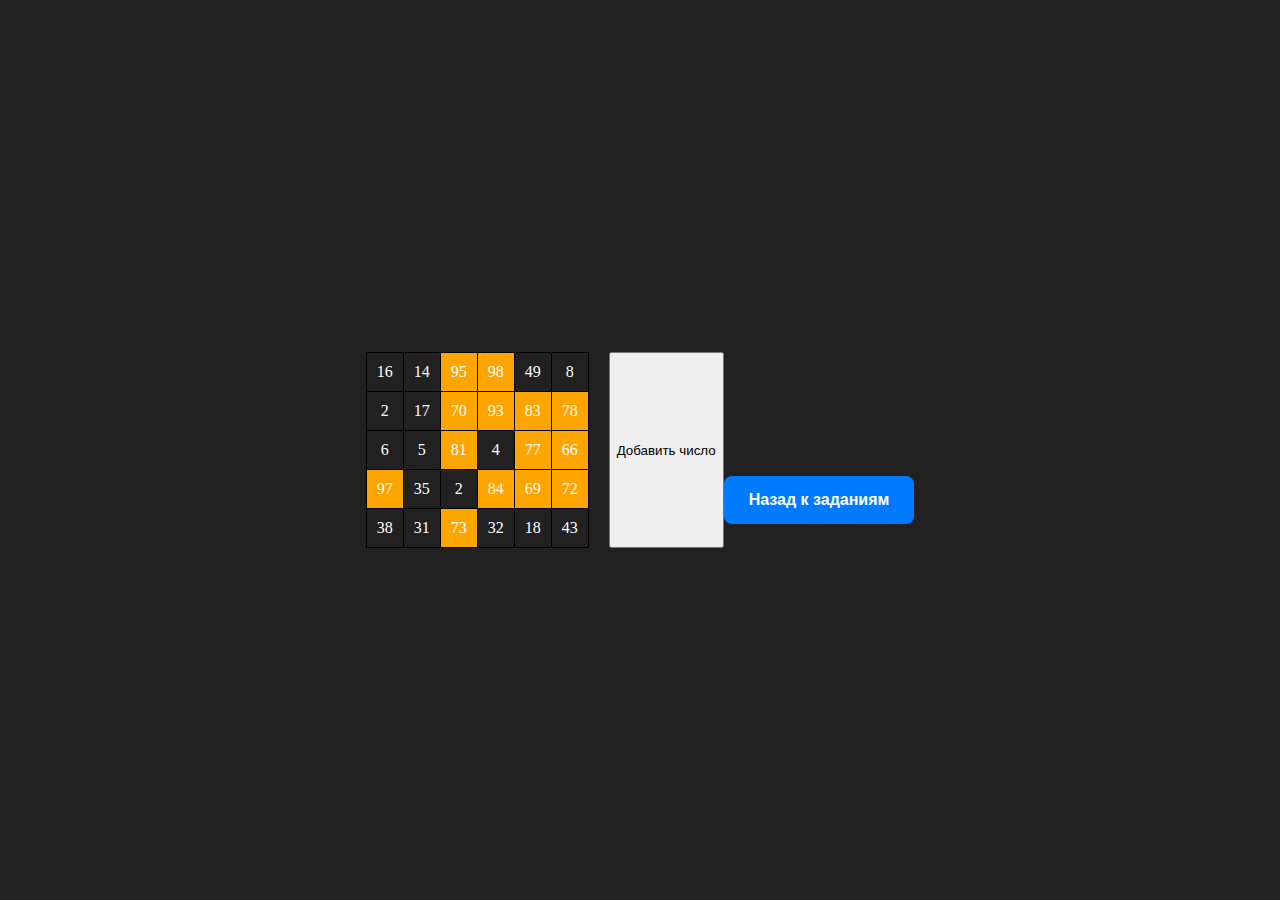
<file: 1zadanie.html>
<!DOCTYPE html>
<html lang="en">
<head>
<meta charset="UTF-8">
<meta http-equiv="X-UA-Compatible" content="IE=edge">
<meta name="viewport" content="width=device-width, initial-scale=1.0">
<title>КТ1</title>
<!-- For all browsers -->
<link rel="icon" type="image/png" sizes="32x32" href="pngs/icon.png"/>
<link rel="icon" type="image/png" sizes="16x16" href="pngs/icon.png"/>
<!-- For Google and Android -->
<link rel="icon" type="image/png" sizes="48x48" href="pngs/icon.png"/>
<link rel="icon" type="image/png" sizes="192x192" href="pngs/icon.png"/>
<!-- For iPad -->
<link rel="apple-touch-icon" type="image/png" sizes="167x167" href="pngs/icon.png"/>
<!-- For iPhone -->
<link rel="apple-touch-icon" type="image/png" sizes="180x180" href="pngs/icon.png"/>

<link rel="stylesheet" href="style.css">
<style>
  body {
    display: flex;
    align-items: center;
    justify-content: center;
    height: 100vh;
    margin: 0;
    padding: 0;
    background-color: #212121;
    color: white;
  }
  .container {
    display: flex;
  }
  table {
    border-collapse: collapse;
  }
  table td {
    border: 1px solid black;
    padding: 10px;
    text-align: center;
  }
  button {
    margin-left: 20px;
  }
</style>
</head>
<body>
    <div class="container">
        <table>
            <tbody id="table-body">
            </tbody>
        </table>
        <button onclick="addRandomNumber()">Добавить число</button>
    </div>
    <main>
      <section id="task-links">
          <div class="buttons-container">
              <a href="index.html" class="task-button">Назад к заданиям</a>
          </div>
      </section>
  </main>

<script>
  const randomNumbers = Array.from({ length: 30 }, () => Math.floor(Math.random() * 100));

  const tableBody = document.getElementById('table-body');
  let index = 0;
  for (let i = 0; i < 5; i++) {
    const row = document.createElement('tr');
    for (let j = 0; j < 6; j++) {
      const cell = document.createElement('td');
      cell.textContent = randomNumbers[index];
      if (randomNumbers[index] >= 50) {
        cell.style.backgroundColor = 'orange';
      }
      row.appendChild(cell);
      index++;
    }
    tableBody.appendChild(row);
  }

  function addRandomNumber() {
    const randomNumber = Math.floor(Math.random() * 100);
    const newCell = document.createElement('td');
    newCell.textContent = randomNumber;
    if (randomNumber >= 50) {
      newCell.style.backgroundColor = 'orange';
    }
    if (index % 6 === 0) {
      const newRow = document.createElement('tr');
      newRow.appendChild(newCell);
      tableBody.appendChild(newRow);
    } else {
      const currentRow = tableBody.lastChild;
      currentRow.appendChild(newCell);
    }
    index++;
  }
</script>
</body>
</html>
</file>
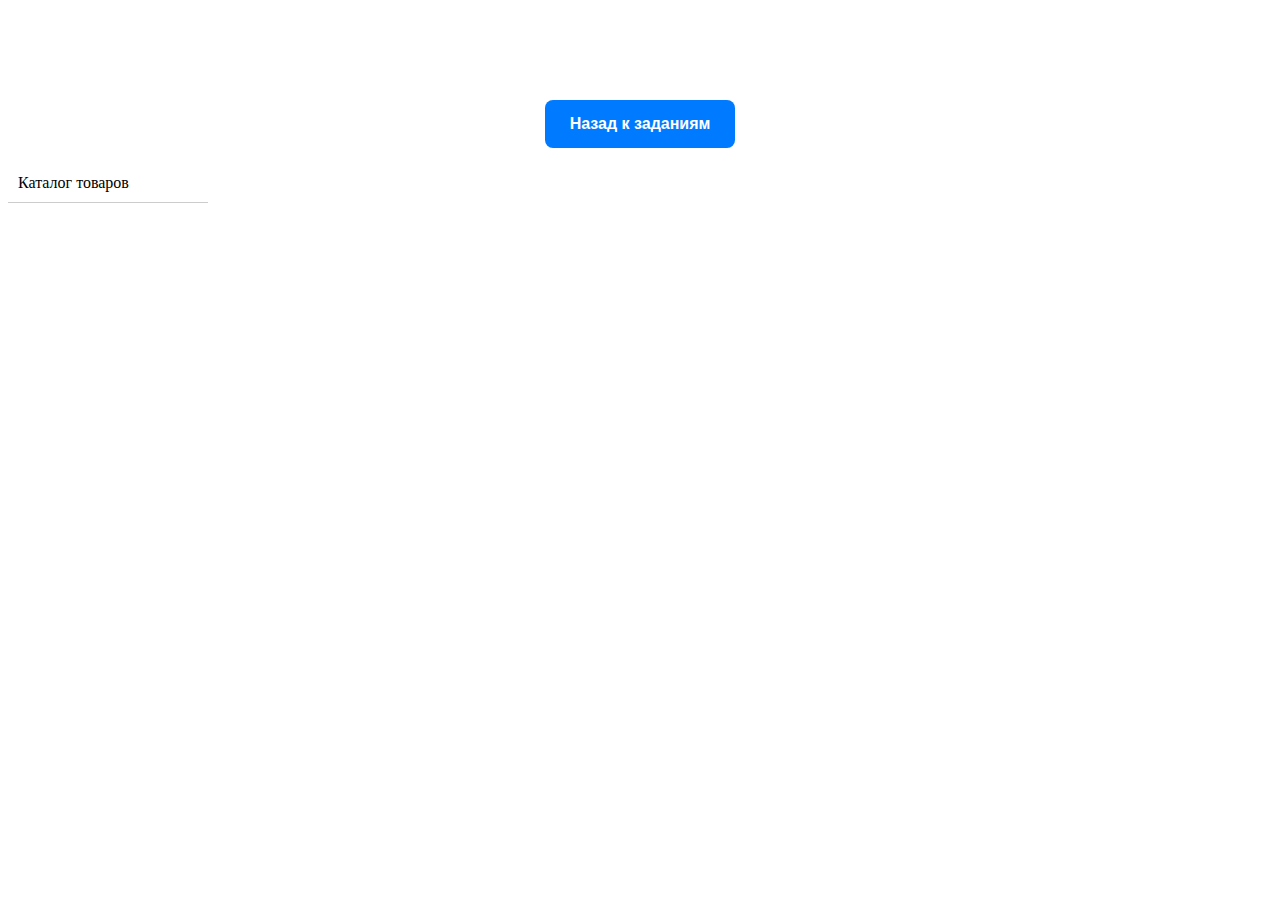
<file: 2zadanie.html>
<!DOCTYPE html>
<html lang="en">
<head>
    <meta charset="UTF-8">
    <meta http-equiv="X-UA-Compatible" content="IE=edge">
    <meta name="viewport" content="width=device-width, initial-scale=1.0">
    <title>KT2</title>
    <!-- For all browsers -->
    <link rel="icon" type="image/png" sizes="32x32" href="pngs/icon.png"/>
    <link rel="icon" type="image/png" sizes="16x16" href="pngs/icon.png"/>
    <!-- For Google and Android -->
    <link rel="icon" type="image/png" sizes="48x48" href="pngs/icon.png"/>
    <link rel="icon" type="image/png" sizes="192x192" href="pngs/icon.png"/>
    <!-- For iPad -->
    <link rel="apple-touch-icon" type="image/png" sizes="167x167" href="pngs/icon.png"/>
    <!-- For iPhone -->
    <link rel="apple-touch-icon" type="image/png" sizes="180x180" href="pngs/icon.png"/>
    <link rel="stylesheet" href="style.css">
    <style>
        .menu {
            list-style: none;
            padding: 0;
            width: 200px;
        }
        .menu li {
            cursor: pointer;
            border-bottom: 1px solid #ccc;
            padding: 10px;
        }
        .menu .submenu {
            display: none;
            padding-left: 20px;
        }
        .menu .submenu .submenu {
            padding-left: 40px;
        }
    </style>
</head>
<body>
    <main>
        <section id="task-links">
            <div class="buttons-container">
                <a href="index.html" class="task-button">Назад к заданиям</a>
            </div>
        </section>
    </main>
    <ul class="menu">
        <li>Каталог товаров
            <ul class="submenu">
                <li>Книги
                    <ul class="submenu">
                        <li>Отечественные</li>
                        <li>Зарубежные
                            <ul class="submenu">
                                <li>Детективы</li>
                                <li>Научная фантастика</li>
                                <li>Исторические</li>
                            </ul>
                        </li>
                    </ul>
                </li>
                <li>DVD
                    <ul class="submenu">
                        <li>Отечественные
                            <ul class="submenu">
                                <li>Детективы</li>
                                <li>Научная фантастика</li>
                                <li>Исторические</li>
                            </ul>
                        </li>
                        <li>Зарубежные
                            <ul class="submenu"></ul>
                        </li>
                    </ul>
                </li>
            </ul>
        </li>
    </ul>

    <script>
        const menuItems = document.querySelectorAll('.menu li');
    
        menuItems.forEach(item => {
            item.addEventListener('click', (e) => {
                e.stopPropagation();
    
                const submenu = item.querySelector('.submenu');
                if (submenu) {
                    submenu.style.display = submenu.style.display === 'block' ? 'none' : 'block';
                } else {
                    const link = item.querySelector('a');
                    if (link && link.href) {
                        window.location.href = link.href;
                    }
                }
            });
        });
    
        document.addEventListener('click', (e) => {
            menuItems.forEach(item => {
                const submenu = item.querySelector('.submenu');
                if (submenu && submenu.style.display === 'block' && !item.contains(e.target)) {
                    submenu.style.display = 'none';
                }
            });
        });
    </script>
    
    
</body>
</html>
</file>
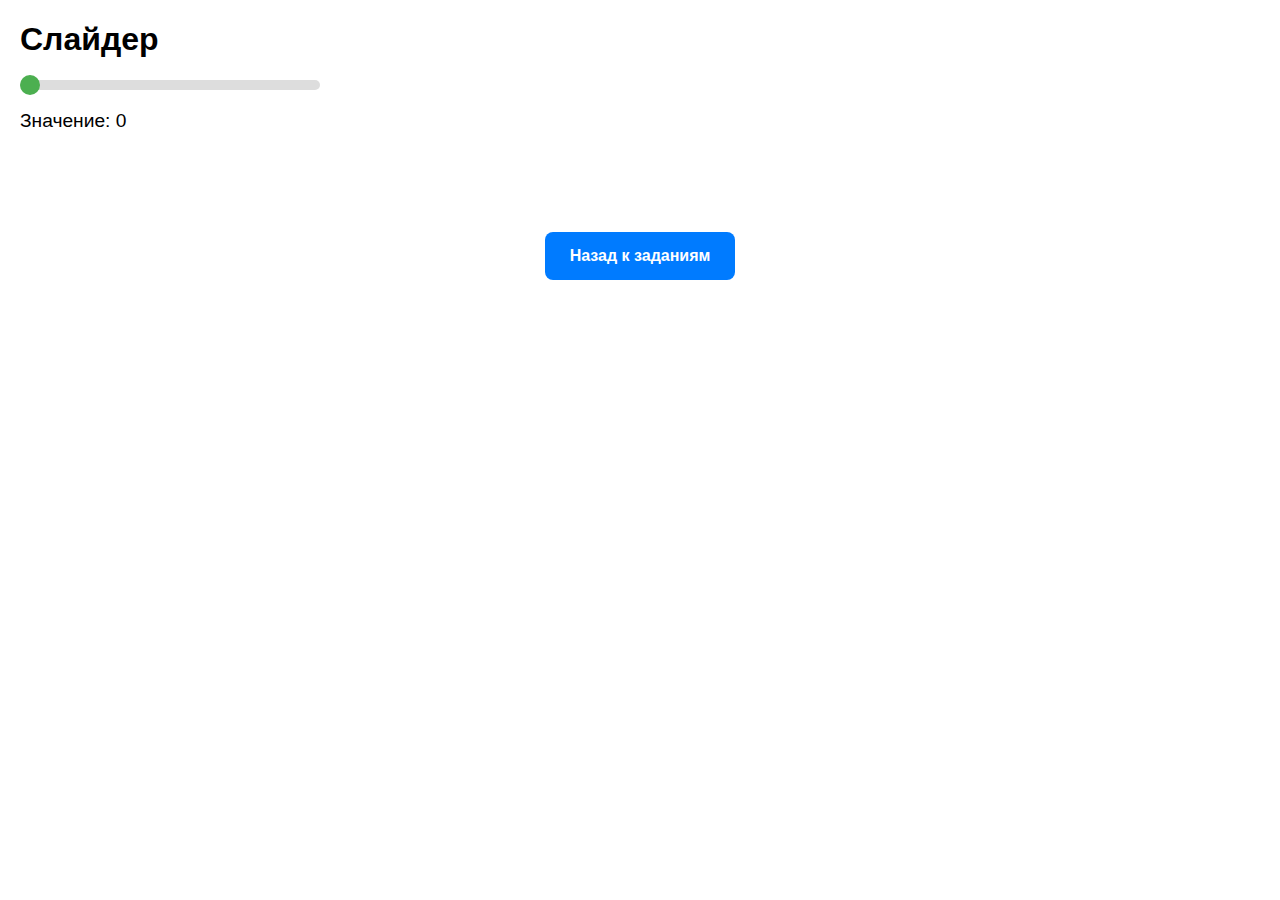
<file: 3zadanie.html>
<!DOCTYPE html>
<html lang="ru">
<head>
    <meta charset="UTF-8">
    <meta name="viewport" content="width=device-width, initial-scale=1.0">
    <title>KT3</title>
    <!-- For all browsers -->
    <link rel="icon" type="image/png" sizes="32x32" href="pngs/icon.png"/>
    <link rel="icon" type="image/png" sizes="16x16" href="pngs/icon.png"/>
    <!-- For Google and Android -->
    <link rel="icon" type="image/png" sizes="48x48" href="pngs/icon.png"/>
    <link rel="icon" type="image/png" sizes="192x192" href="pngs/icon.png"/>
    <!-- For iPad -->
    <link rel="apple-touch-icon" type="image/png" sizes="167x167" href="pngs/icon.png"/>
    <!-- For iPhone -->
    <link rel="apple-touch-icon" type="image/png" sizes="180x180" href="pngs/icon.png"/>
    <link rel="stylesheet" href="style.css">
    <style>
        body {
            font-family: Arial, sans-serif;
            margin: 20px;
        }
        #slider {
            width: 300px;
            height: 10px;
            background-color: #ddd;
            position: relative;
            margin: 20px 0;
            border-radius: 5px;
        }
        #thumb {
            width: 20px;
            height: 20px;
            background-color: #4CAF50;
            position: absolute;
            top: -5px;
            border-radius: 50%;
            cursor: pointer;
        }
        #value {
            font-size: 1.2em;
        }
    </style>
</head>
<body>

    <h1>Слайдер</h1>
    <div id="slider">
        <div id="thumb"></div>
    </div>
    <div id="value">Значение: 0</div>
    <main>
        <section id="task-links">
            <div class="buttons-container">
                <a href="index.html" class="task-button">Назад к заданиям</a>
            </div>
        </section>
    </main>

    <script>
        const slider = document.getElementById('slider');
        const thumb = document.getElementById('thumb');
        const valueDisplay = document.getElementById('value');
        let isDragging = false;

        thumb.style.left = '0px';
        thumb.addEventListener('mousedown', (e) => {
            isDragging = true;
            e.preventDefault();
        });

        document.addEventListener('mousemove', (e) => {
            if (isDragging) {
                const sliderRect = slider.getBoundingClientRect();
                let newLeft = e.clientX - sliderRect.left - thumb.offsetWidth / 2;

                if (newLeft < 0) {
                    newLeft = 0;
                } else if (newLeft > sliderRect.width - thumb.offsetWidth) {
                    newLeft = sliderRect.width - thumb.offsetWidth;
                }

                thumb.style.left = newLeft + 'px';
                const value = Math.round((newLeft / (sliderRect.width - thumb.offsetWidth)) * 100);
                valueDisplay.innerText = `Значение: ${value}`;
            }
        });

        document.addEventListener('mouseup', () => {
            isDragging = false;
        });
    </script>
    </body>
</html>
</file>
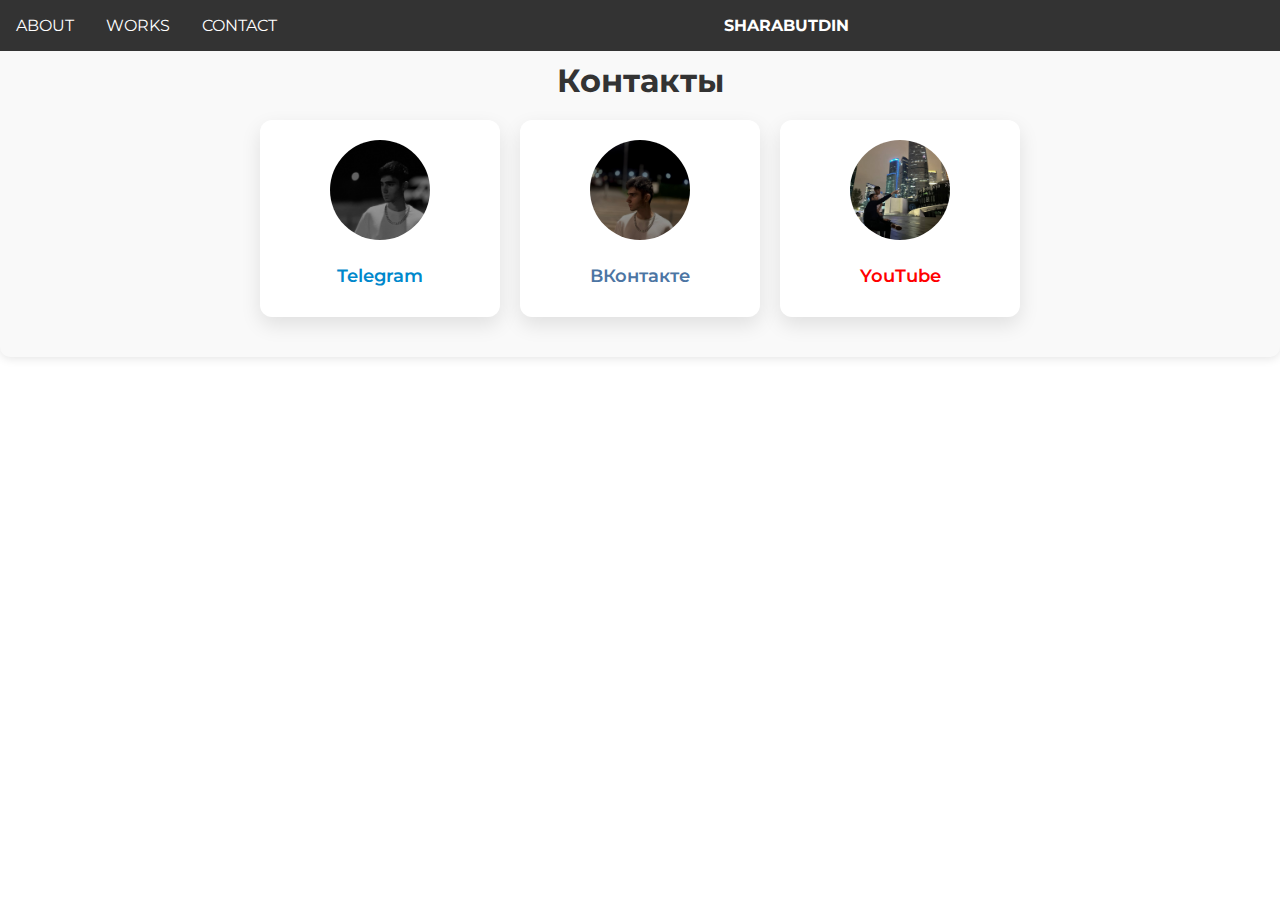
<file: web/contact.html>
<!DOCTYPE html>
<html lang="ru">
<head>
    <meta charset="UTF-8">
    <meta name="viewport" content="width=device-width, initial-scale=1.0">
    <title>Портфолио SHARABUTDIN - CONTACT</title>
    <link href="https://fonts.googleapis.com/css2?family=Montserrat:wght@400;700&display=swap" rel="stylesheet">
    <link rel="stylesheet" href="styles.css">
</head>
<body>

<header>
    <nav>
        <div class="nav-left">
            <a href="../5zadanie.html">ABOUT</a>
            <a href="works.html">WORKS</a>
            <a href="contact.html">CONTACT</a>
        </div>
        <div class="title">SHARABUTDIN</div>
    </nav>
</header>

<section id="contact">
    <h1>Контакты</h1>
    <div class="contact-cards">
        <!-- Телеграм -->
        <div class="contact-card">
            <img src="image1.jpg" class="contact-photo">
            <a href="https://t.me/E777BE65" target="_blank" class="contact-link tg-link">Telegram</a>
        </div>
        <!-- ВКонтакте -->
        <div class="contact-card">
            <img src="image5.jpg" class="contact-photo">
            <a href="https://vk.com/dav__077" target="_blank" class="contact-link vk-link">ВКонтакте</a>
        </div>
        <!-- ВКонтакте -->
        <div class="contact-card">
            <img src="image8.jpg" class="contact-photo">
            <a href="https://www.youtube.com/@vnasakara" target="_blank" class="contact-link yt-link">YouTube</a>
        </div>
    </div>
</section>

<script src="script.js"></script>
</body>
</html>
</file>
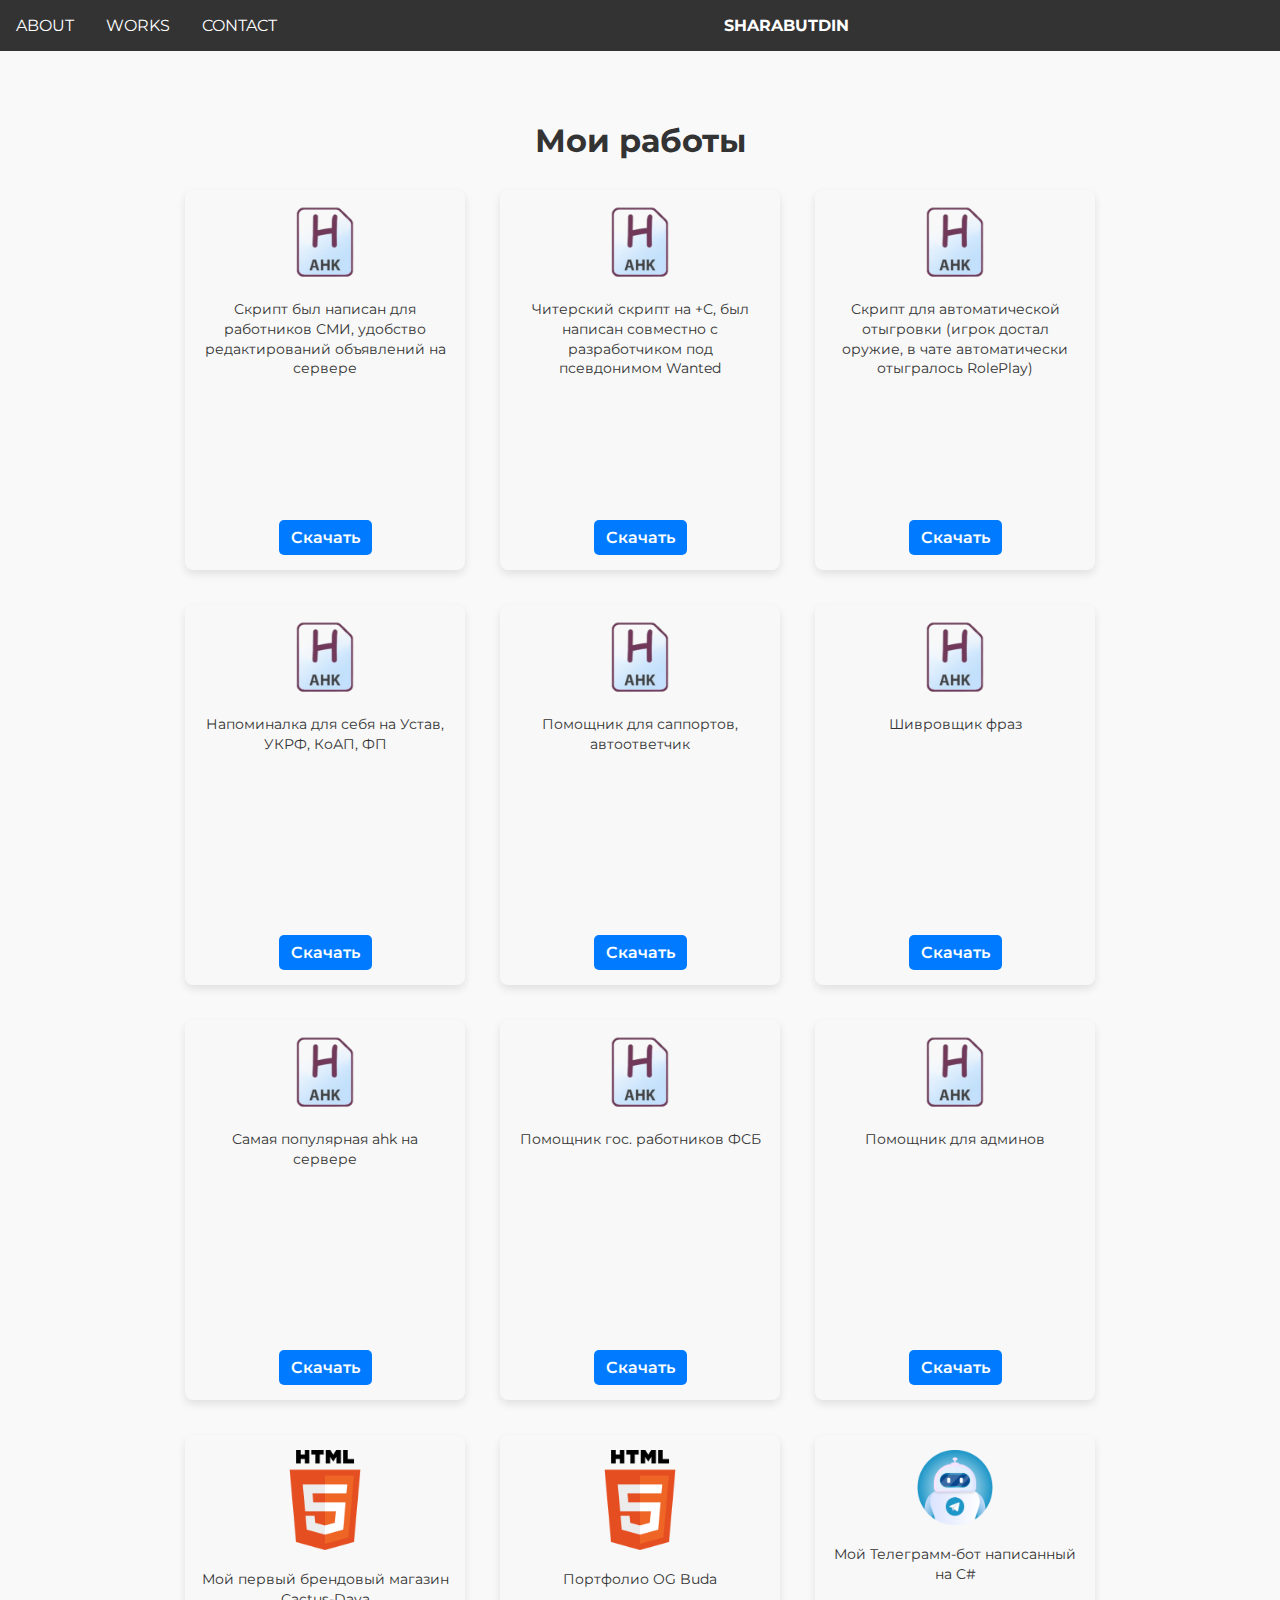
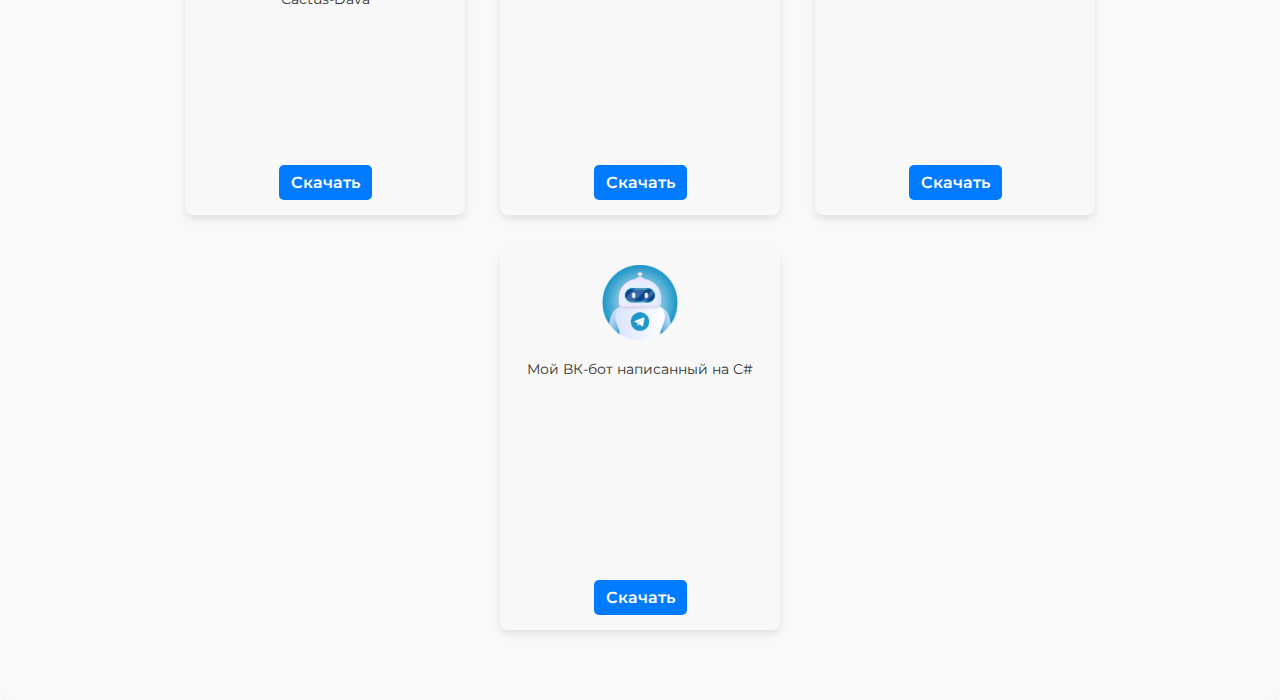
<file: web/works.html>
<!DOCTYPE html>
<html lang="ru">
<head>
    <meta charset="UTF-8">
    <meta name="viewport" content="width=device-width, initial-scale=1.0">
    <title>Портфолио SHARABUTDIN - WORKS</title>
    <link href="https://fonts.googleapis.com/css2?family=Montserrat:wght@400;700&display=swap" rel="stylesheet">
    <link rel="stylesheet" href="styles.css">
</head>
<body>

<header>
    <nav>
        <div class="nav-left">
            <a href="../5zadanie.html">ABOUT</a>
            <a href="works.html">WORKS</a>
            <a href="contact.html">CONTACT</a>
        </div>
        <div class="title">SHARABUTDIN</div>
    </nav>
</header>

<section id="works">
    <h1>Мои работы</h1>
    <div class="works-gallery">
        <div class="work-item">
            <img src="ahk-logo.png">
            <p>Скрипт был написан для работников СМИ, удобство редактирований объявлений на сервере</p>
            <a href="SMI_redaktor.ahk" download class="download-button">Скачать</a>
        </div>
        <div class="work-item">
            <img src="ahk-logo.png">
            <p>Читерский скрипт на +С, был написан совместно с разработчиком под псевдонимом Wanted</p>
            <a href="cbug.ahk" download class="download-button">Скачать</a>
        </div>
        <div class="work-item">
            <img src="ahk-logo.png">
            <p>Скрипт для автоматической отыгровки (игрок достал оружие, в чате автоматически отыгралось RolePlay)</p>
            <a href="auto-weapons.ahk" download class="download-button">Скачать</a>
        </div>
        <div class="work-item">
            <img src="ahk-logo.png">
            <p>Напоминалка для себя на Устав, УКРФ, КоАП, ФП</p>
            <a href="Ustav_FP_UKRF_KoAP_obnovlyonny.ahk" download class="download-button">Скачать</a>
        </div>
        <div class="work-item">
            <img src="ahk-logo.png">
            <p>Помощник для саппортов, автоответчик</p>
            <a href="Support.ahk" download class="download-button">Скачать</a>
        </div>
        <div class="work-item">
            <img src="ahk-logo.png">
            <p>Шивровщик фраз</p>
            <a href="shifrovschik_fraz.ahk" download class="download-button">Скачать</a>
        </div>
        <div class="work-item">
            <img src="ahk-logo.png">
            <p>Самая популярная ahk на сервере</p>
            <a href="GH.ahk" download class="download-button">Скачать</a>
        </div>
        <div class="work-item">
            <img src="ahk-logo.png">
            <p>Помощник гос. работников ФСБ</p>
            <a href="FSB_Helper.ahk" download class="download-button">Скачать</a>
        </div>
        <div class="work-item">
            <img src="ahk-logo.png">
            <p>Помощник для админов</p>
            <a href="admin.ahk" download class="download-button">Скачать</a>
        </div>
        <div class="work-item">
            <img src="html-logo.png">
            <p>Мой первый брендовый магазин Cactus-Dava</p>
            <a href="Cactus Dava.zip" download class="download-button">Скачать</a>
        </div>
        <div class="work-item">
            <img src="html-logo.png">
            <p>Портфолио OG Buda</p>
            <a href="musicoo.zip" download class="download-button">Скачать</a>
        </div>
        <div class="work-item">
            <img src="bot.png">
            <p>Мой Телеграмм-бот написанный на C#</p>
            <a href="tg-DIASPORA.txt" download class="download-button">Скачать</a>
        </div>
        <div class="work-item">
            <img src="bot.png">
            <p>Мой ВК-бот написанный на C#</p>
            <a href="vk-bot.rar" download class="download-button">Скачать</a>
        </div>
    </div>
</section>

<script src="script.js"></script>
</body>
</html>
</file>
<file: style.css>
#task-links {
    display: flex;
    flex-direction: column;
    align-items: center;
    margin-top: 100px;
}

.buttons-container {
    display: flex;
    gap: 15px;
    flex-wrap: wrap;
    justify-content: center;
}

.task-button {
    display: inline-block;
    padding: 15px 25px;
    font-family: 'Montserrat', sans-serif;
    font-weight: 700;
    font-size: 1rem;
    color: #fff;
    background-color: #007bff;
    border-radius: 8px;
    text-align: center;
    text-decoration: none;
    transition: transform 0.3s ease, box-shadow 0.3s ease, background-color 0.3s ease;
}

.task-button:hover {
    background-color: #0056b3;
    transform: scale(1.05);
    box-shadow: 0px 8px 15px rgba(0, 123, 255, 0.3);
}

.task-button:active {
    transform: scale(1);
    box-shadow: 0px 6px 10px rgba(0, 123, 255, 0.2);
}
</file>
<file: web/styles.css>
body {
    font-family: 'Montserrat', sans-serif;
    margin: 0;
    padding: 0;
    scroll-behavior: smooth;
}

header {
    background: #333;
    color: white;
    padding: 1em 0;
    position: fixed;
    width: 100%;
    top: 0;
    left: 0;
    display: flex;
    justify-content: space-between;
    align-items: center;
}

#contact {
    display: flex;
    flex-direction: column;
    align-items: center;
    padding: 40px;
}

#contact h1 {
    font-size: 32px;
    margin-bottom: 20px;
}

/* Контейнер для карточек */
.contact-cards {
    display: flex;
    gap: 20px;
    justify-content: center;
    flex-wrap: wrap;
}

/* Стили карточек контактов */
.contact-card {
    background-color: #fff;
    border-radius: 12px;
    width: 200px;
    display: flex;
    flex-direction: column;
    align-items: center;
    padding: 20px;
    box-shadow: 0 8px 20px rgba(0, 0, 0, 0.1);
    transition: transform 0.3s;
}

.contact-card:hover {
    transform: translateY(-10px);
}

.contact-photo {
    width: 100px;
    height: 100px;
    border-radius: 50%;
    object-fit: cover;
    margin-bottom: 15px;
    transition: transform 0.3s;
}

.contact-card:hover .contact-photo {
    transform: scale(1.1);
}

.contact-link {
    font-size: 18px;
    font-weight: 600;
    color: #0077b5;
    text-decoration: none;
    padding: 10px 15px;
    border-radius: 8px;
    transition: background-color 0.3s, color 0.3s, transform 0.3s;
    text-align: center;
    width: 100%;
}

.contact-link:hover {
    background-color: #0077b5;
    color: #fff;
    transform: scale(1.05);
}

.tg-link {
    color: #0088cc;
}

.vk-link {
    color: #4c75a3;
}

.tg-link:hover {
    background-color: #0088cc;
}

.vk-link:hover {
    background-color: #4c75a3;
}

.yt-link {
    color: #FF0000;
}

.yt-link:hover {
    background-color: #FF0000;
    color: #fff;
}

nav {
    display: flex;
    align-items: center;
    justify-content: space-between;
    flex: 1;
}

.nav-left {
    display: flex;
}

.nav-left a {
    color: white;
    text-decoration: none;
    padding: 0 1em;
}

.title {
    font-weight: bold;
    flex: 1;
    text-align: center;
}


nav a {
    color: white;
    text-decoration: none;
    padding: 0 1em;
}

.title {
    font-weight: bold;
}

section {
    padding: 100px 20px 60px; /* Увеличенные отступы сверху и снизу для прокрутки */
    background-color: #f9f9f9; /* Светлый фон для секции */
    color: #333; /* Цвет текста */
    border-radius: 10px; /* Закруглённые углы секции */
    box-shadow: 0 2px 10px rgba(0, 0, 0, 0.1); /* Тень для секции */
}

h1 {
    text-align: center; /* Центрирование заголовка */
    margin-bottom: 20px; /* Отступ под заголовком */
}

p, .additional-info {
    text-align: center; /* Центрирование текста параграфов */
    line-height: 1.6; /* Увеличение интервала между строками для удобочитаемости */
    margin: 20px 0; /* Отступы сверху и снизу для параграфов */
}


.additional-info {
    font-style: italic; /* Курсив для дополнительной информации */
    text-align: center; /* Центрирование дополнительного текста */
    margin-top: 30px; /* Отступ сверху для дополнительного текста */
}

.gallery {
    display: flex;
    flex-wrap: wrap;
    gap: 100px; /* Увеличенное расстояние между изображениями */
    justify-content: center;
    margin-top: 20px;
}

.gallery img {
    width: 400px; /* Ширина изображений */
    height: 500px; /* Фиксированная высота */
    object-fit: cover; /* Сохранение пропорций и обрезка по краям */
    border-radius: 10px; /* Закруглённые углы */
    transition: transform 0.3s; /* Плавный эффект при наведении */
}

.gallery img:hover {
    transform: scale(1.05); /* Увеличение при наведении */
}


.modal {
    display: none;
    position: fixed;
    top: 0;
    left: 0;
    width: 100%;
    height: 100%;
    background: rgba(0, 0, 0, 0.8);
    justify-content: center;
    align-items: center;
}

.modal.active {
    display: flex;
}

.modal img {
    max-width: 90%;
    max-height: 90%;
}

.works-gallery {
    display: flex;
    flex-wrap: wrap;
    gap: 30px; /* Промежуток между квадратами */
    justify-content: center;
    margin-top: 20px;
}

.work-item {
    width: 250px; /* Ширина элемента работы */
    height: 350px; /* Фиксированная высота для выравнивания кнопок */
    display: flex;
    flex-direction: column;
    justify-content: space-between; /* Распределение элементов внутри */
    align-items: center;
    text-align: center;
    padding: 15px;
    box-shadow: 0px 4px 8px rgba(0, 0, 0, 0.1);
    border-radius: 8px;
    margin: 10px;
    background-color: #f8f8f8;
}

.works-gallery {
    display: flex;
    flex-wrap: wrap;
    gap: 15px;
    justify-content: center;
}

.work-item img {
    width: 100px; /* Размер миниатюр */
    height: auto;
    margin-bottom: 10px;
}

.work-item p {
    flex-grow: 1; /* Распределение описания по вертикали */
    font-size: 14px;
    line-height: 1.4;
    margin: 10px 0;
}

.download-button {
    margin-top: auto; /* Выталкивает кнопку вниз */
    padding: 8px 12px;
    text-decoration: none;
    background-color: #007BFF;
    color: #fff;
    border-radius: 5px;
    font-weight: 600;
    transition: background-color 0.3s;
}

.download-button:hover {
    background-color: #0056b3;
}
</file>
